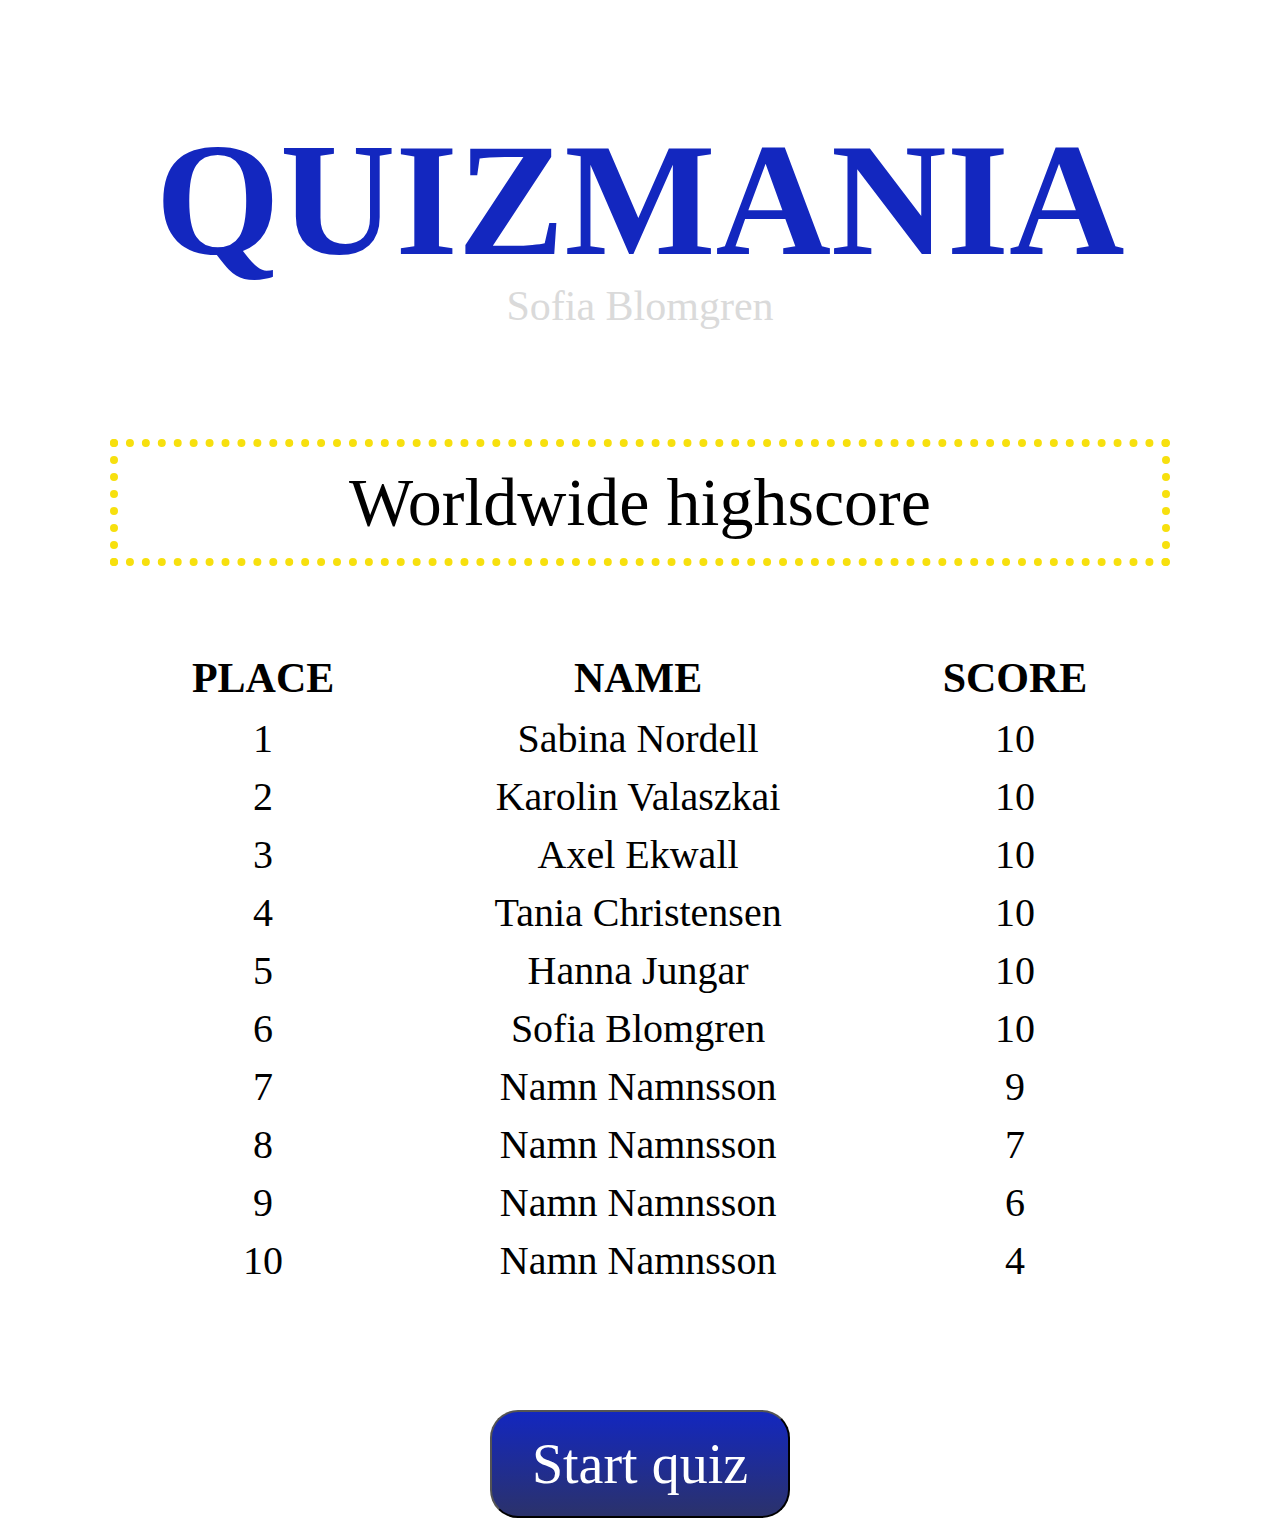
<file: Slutprojekt/highscore.html>
<!DOCTYPE html>
<html>
	<head>
		<link rel="stylesheet" type="text/css" href="highscore.css">
	</head>
		<body>
		<div class="quizmania">QUIZMANIA</div>
		<div class="name">Sofia Blomgren</div>

		<div class="border">
			<div class="highscore">
				Worldwide highscore
			</div>
		</div>

		<table>
		  <tr>
		  	<th>PLACE</th>
		    <th>NAME</th>
		    <th>SCORE</th>
		  </tr>
		  <tr>
		  	<td>1</td>
		    <td>Sabina Nordell</td>
		    <td>10</td>
		  </tr>
		  <tr>
		  	<td>2</td>
		    <td>Karolin Valaszkai</td>
		    <td>10</td>
		  </tr>
		  <tr>
		  	<td>3</td>
		    <td>Axel Ekwall</td>
		    <td>10</td>
		  </tr>
		  <tr>
		  	<td>4</td>
		    <td>Tania Christensen</td>
		    <td>10</td>
		  </tr>
		  <tr>
		  	<td>5</td>
		    <td>Hanna Jungar</td>
		    <td>10</td>
		  </tr>
		  <tr>
		  	<td>6</td>
		    <td>Sofia Blomgren</td>
		    <td>10</td>
		  </tr>
		  <tr>
		  	<td>7</td>
		    <td>Namn Namnsson</td>
		    <td>9</td>
		  </tr>
		  <tr>
		  	<td>8</td>
		    <td>Namn Namnsson</td>
		    <td>7</td>
		  </tr>
		  <tr>
		  	<td>9</td>
		    <td>Namn Namnsson</td>
		    <td>6</td>
		  </tr>
		  <tr>
		  	<td>10</td>
		    <td>Namn Namnsson</td>
		    <td>4</td>
		  </tr>
		</table>

		<div class="btncenter">
			<button class="btn">Start quiz</button>
		</div>
		</body>
</html>
</file>
<file: Slutprojekt/highscore.css>
.quizmania {
    padding-top: 100px;
    font-family: Impact, Arial Black, sans serif;
    font-size: 160px;
    font-weight: bold;
    text-align: center;
    color: #1327bf;

}

.name {
    font-family: Century Gothic, "Helvetica Neue";
    font-style: normal;
    font-variant: normal;
    font-weight: 300;
    line-height: 26px;
    font-size: 42px;
    text-align: center;
    color: #dadada;
}

.border {
    border: 8px dotted #f7e00e;
    width: 80%;
    padding: 16px;
    margin-top: 120px;
    margin-left: auto;
    margin-right: auto;
    text-align: center;

}

.highscore {
    font-family: Century Gothic, "Helvetica Neue";
    font-size: 68px;
}

table {
    border-collapse: collapse;
    width: 80%;
    margin-left: auto;
    margin-right: auto;
    margin-top: 80px;
    text-align: center;
}

th {
    font-family: Century Gothic, "Helvetica Neue";
    color: #000000;
    text-align: center;
    font-size: 42px;
    font-weight: bold;
    padding: 8px;
}

td {
    font-family: "Century Gothic";
    font-style: normal;
    font-variant: normal;
    font-weight: 300;
    line-height: 26px;
    font-size: 40px;
    text-align: center;
    padding: 8px;
    padding-top: 16px;
    padding-bottom: 16px;
}

.btncenter {
    text-align: center;

}

.btn {
    background: #1327bf;
    background-image: -webkit-linear-gradient(top, #1327bf, #2b326b);
    background-image: -moz-linear-gradient(top, #1327bf, #2b326b);
    background-image: -ms-linear-gradient(top, #1327bf, #2b326b);
    background-image: -o-linear-gradient(top, #1327bf, #2b326b);
    background-image: linear-gradient(to bottom, #1327bf, #2b326b);
    -webkit-border-radius: 28;
    -moz-border-radius: 28;
    border-radius: 28px;
    margin-top: 120px;
    margin-left: auto;
    margin-right: auto;
    font-family: Century Gothic, "Helvetica Neue";
    color: #ffffff;
    font-size: 56px;
    padding: 20px 40px 20px 40px;
}
</file>
